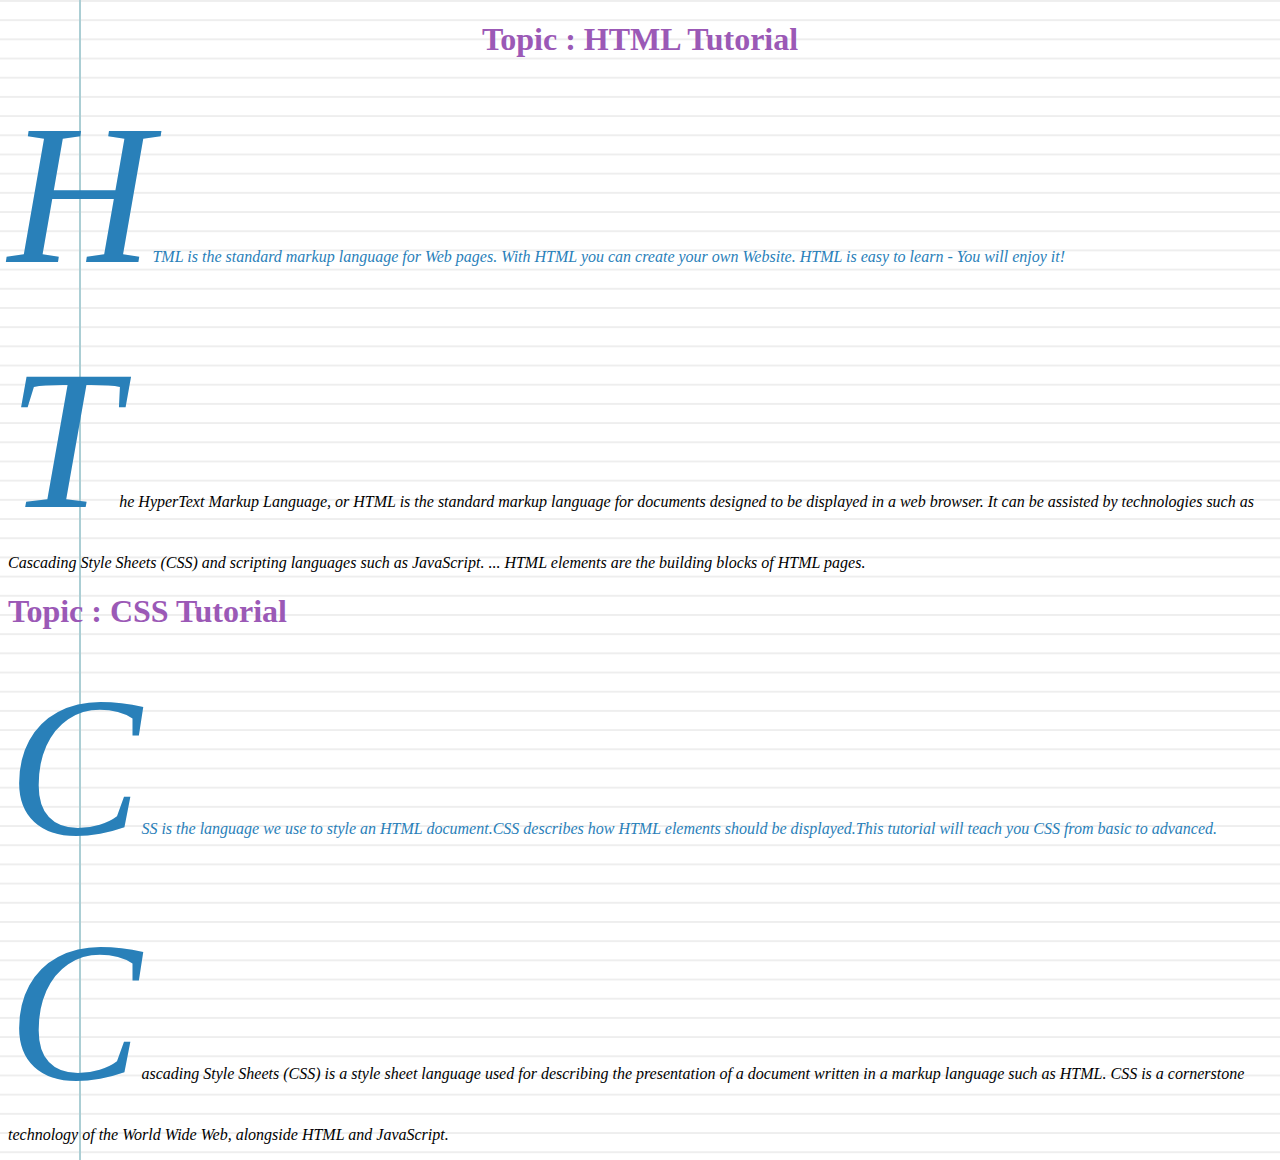
<file: index.html>
<!DOCTYPE html>
<html lang="en">
<head>
    <meta charset="UTF-8">
    <meta name="viewport" content="width=device-width, initial-scale=1.0">
    <title>Document</title>

    <link href="homework 2.css" rel="stylesheet" type="text/css" />

</head>
<body class="style">

    
    <div class="challenge2"> 

        <h1 class="h1 col middle"> HTML Tutorial</h1> 
        
        
        <p class="sub-header sub fir">HTML is the standard markup language for Web pages. With HTML you can create your own Website. HTML is easy to learn - You will enjoy it! </p> 
        
        
        <p class="p fir">The HyperText Markup Language, or HTML is the standard markup language for documents designed to be displayed in a web browser. It can be assisted by technologies such as Cascading Style Sheets (CSS) and scripting languages such as JavaScript. ... HTML elements are the building blocks of HTML pages.  </p> 
        
        
        <h1 class="h1 col"> CSS Tutorial</h1> 
        
        
        <p class="sub-header sub fir">CSS is the language we use to style an HTML document.CSS describes how HTML elements should be displayed.This tutorial will teach you CSS from basic to advanced.</p> 
        
        
        <p class="p fir">Cascading Style Sheets (CSS) is a style sheet language used for describing the presentation of a document written in a markup language such as HTML. CSS is a cornerstone technology of the World Wide Web, alongside HTML and JavaScript.  </p> 
      

    </div>


</body>
</html>
</file>
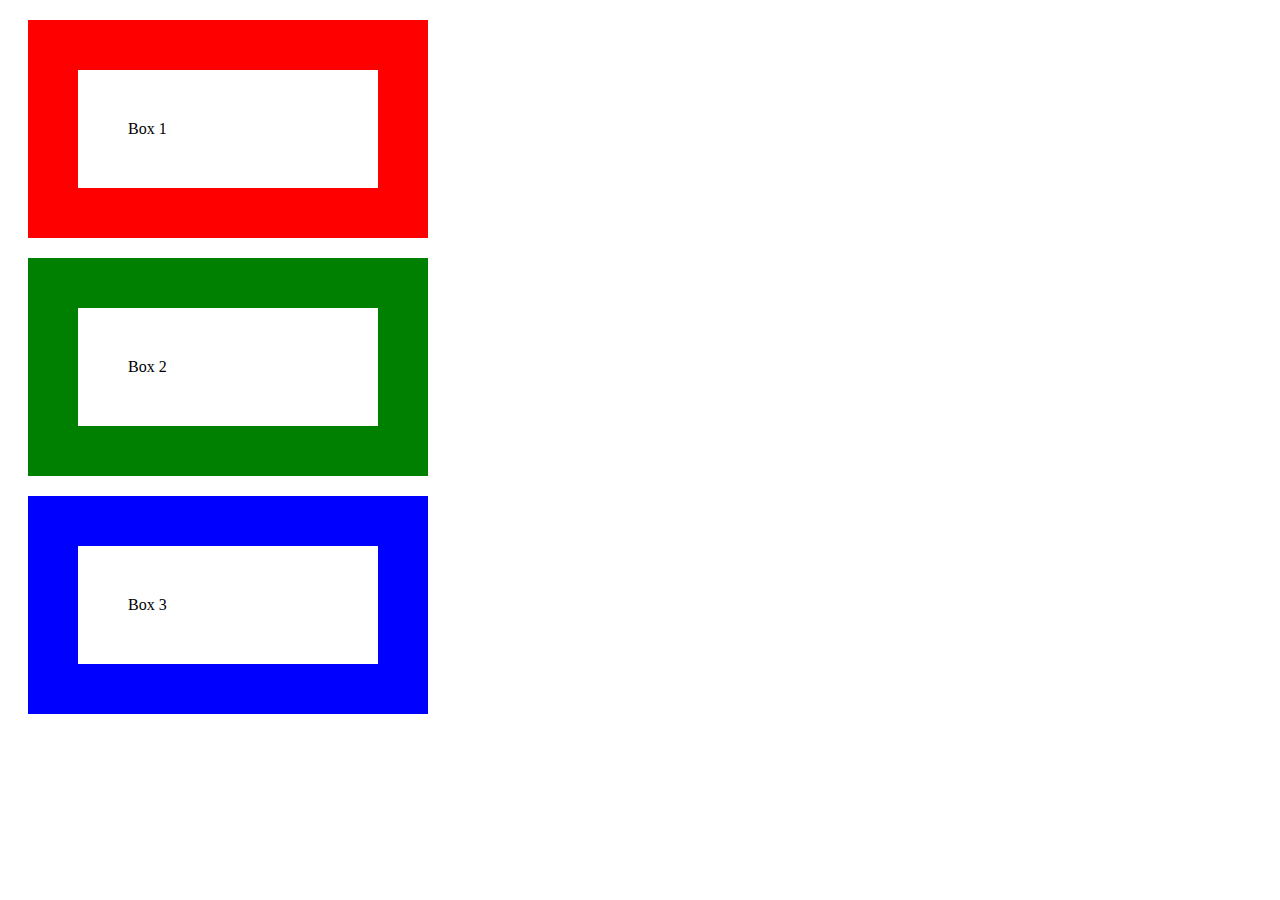
<file: index1.html>
<!DOCTYPE html>
<html lang="en">
<head>
    <meta charset="UTF-8">
    <meta name="viewport" content="width=device-width, initial-scale=1.0">
    <title>Document</title>

    <link href="homework css.css" rel="stylesheet" type="text/css" />

</head>
<body>
    
    <div>  
        <div class="border margin">Box 1</div> 
        <div class="border2 margin">Box 2</div>  
        <div class="border3 margin">Box 3</div> 
     </div>


</body>
</html>
</file>
<file: homework 2.css>
.h1::before {
    content: "Topic :";
    color: #9b59b6;
}

.middle {
    text-align: center;
}

.col {
    color: #9b59b6;
}

.p {
    font-size: 16px;
    font-style: italic;
    color: verdana;
}

.sub {
    color: #2980b9;
    font-size: 16px;
    font-style: italic;
}

.fir::first-letter {
        font-size: 200px;
        color: #2980b9;
    }
}

.be::before {
    content: "Topic";
}

.style {
    background-color: #fff;
    background-image:
    linear-gradient(90deg, transparent 79px, #abced4 79px, #abced4 81px, transparent 81px),
    linear-gradient(#eee .1em, transparent .1em);
    background-size: 100% 1.2em;
}
</file>
<file: homework css.css>
.border {
    border: 50px;
 border-style: solid;
 border-color: red;
 width: 200px;
 padding: 50px;

}

.border3 {
    border: 50px;
 border-style: solid;
 border-color: blue;
 width: 200px;
 padding: 50px;
}

.border2 {
    border: 50px;
 border-style: solid;
 border-color: green;
 width: 200px;
 padding: 50px;
}

.margin{
    margin: 20px;
}
</file>
